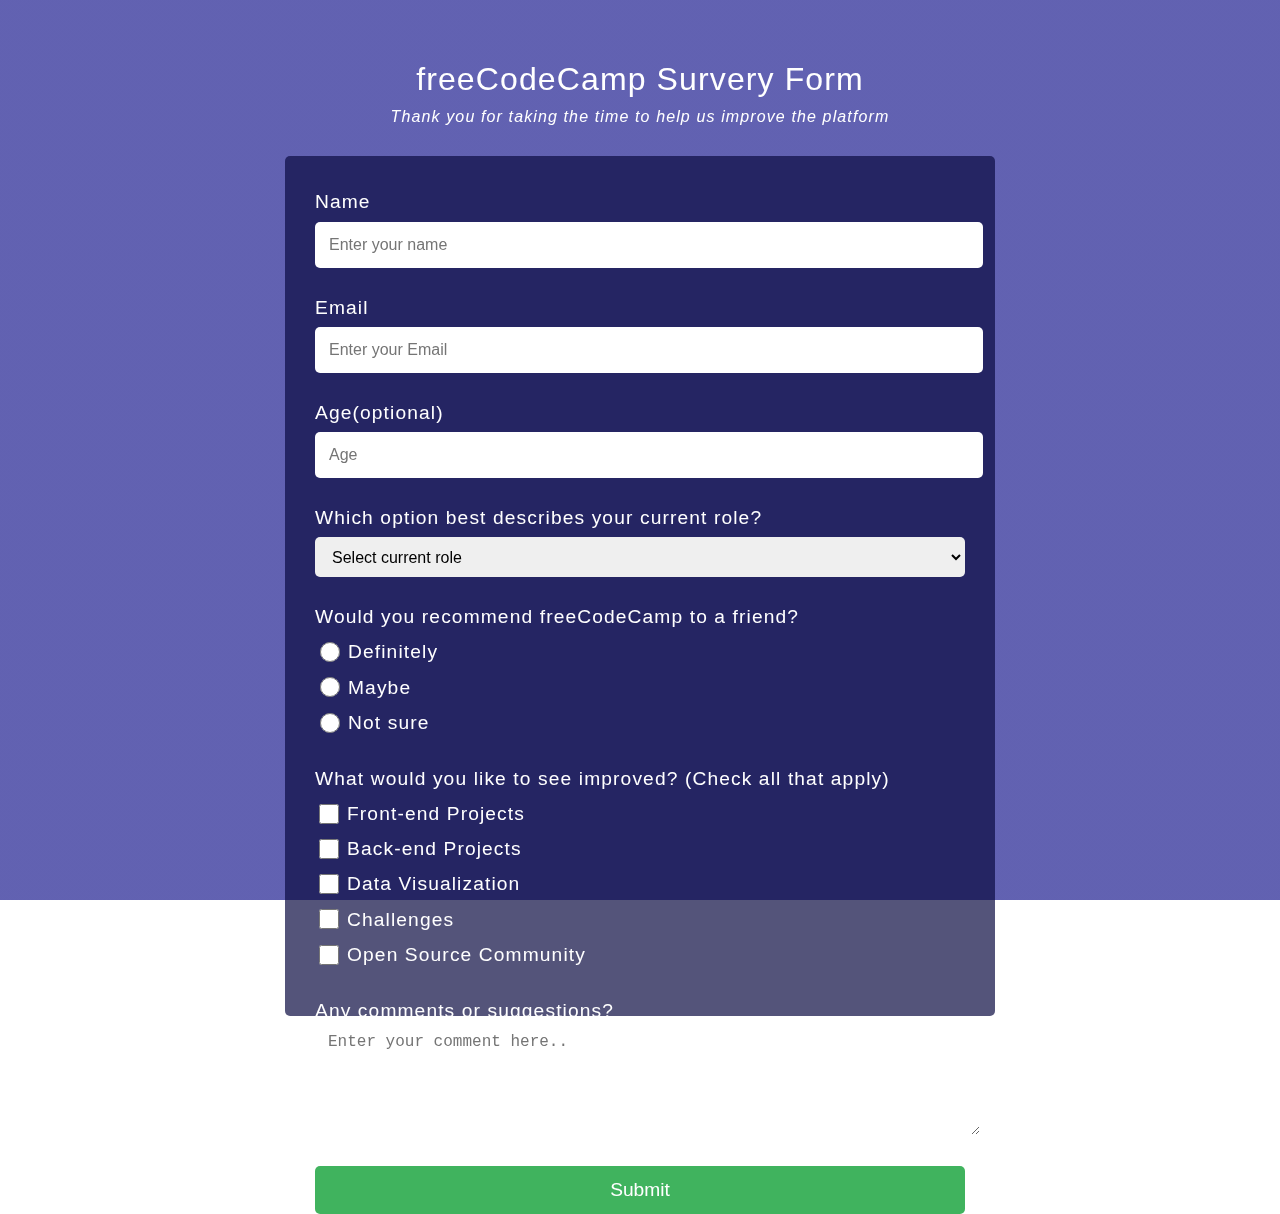
<file: 1_Survey_Form/index.html>
<!DOCTYPE html>
<html lang="en">
  <head>
    <link rel="stylesheet" href="styles.css">
    <meta charset="utf-8">
    <title>Survery Form</title>
  </head>
  <body>
    <div class="container">
      <header>
        <h1 id="title">freeCodeCamp Survery Form</h1>
        <p id="description">Thank you for taking the time to help us improve the platform</p>
      </header>
      
      <form id="survey-form">
        <div class="form-section">
          <label for="name" id="name-label">Name</label>
          <input id="name" type="text" placeholder="Enter your name" class="form-bar" required>
        </div>

        <div class="form-section">
          <label for="email" id="email-label">Email</label>
          <input id="email" type="email" placeholder="Enter your Email" class="form-bar" required>
        </div>

        <div class="form-section">
          <label for="number" id="number-label">Age(optional)</label>
          <input id="number" type="number" pattern="[0-9]" min="0" max="200" placeholder="Age" class="form-bar">
        </div>

        <div class="form-section">
          <label for="dropdown" id="dropdown-label">Which option best describes your current role?</label>
          <select id="dropdown" class="form-bar">
            <option value="">Select current role</option>
            <option value="student">Student</option>
            <option value="full time job">Full Time Job</option>
            <option value="full time leaner">Full Time Leaner</option>
            <option value="Prefer not to say">Prefer not to say</option>
            <option value="Other">Other</option>
          </select>
        </div>

        <div class="form-section">
          <label>Would you recommend freeCodeCamp to a friend?</label>
          <label for="definitely">
            <input type="radio" name="recommend" id="definitely" value="definitely" class="input-redio">Definitely</label>
          <label for="maybe">
            <input type="radio" name="recommend" id="maybe" value="maybe" class="input-redio">Maybe</label>
          <label for="not sure">
            <input type="radio" name="recommend" id="not sure" value="not sure" class="input-redio">Not sure</label>
        </div>

        <div class="form-section">
          <label>What would you like to see improved? (Check all that apply)</label>
          <label for="front-end projects"><input type="checkbox" name="goal" id="front-end projects" value="front-end projects" class="input-checkbox">Front-end Projects</label>
          <label for="back-end projects"><input type="checkbox" name="goal" id="back-end projects" value="back-end projects" class="input-checkbox">Back-end Projects</label>
          <label for="data visualization"><input type="checkbox" name="goal" id="data visualization" value="data visualization" class="input-checkbox">Data Visualization</label>
          <label for="Challenges"><input type="checkbox" name="goal" id="challenges" value="challenges" class="input-checkbox">Challenges</label>
          <label for="Open Source Community"><input type="checkbox" name="goal" id="open source community" value="open source community" class="input-checkbox">Open Source Community</label>
        </div>

        <div class="form-section">
          <label>Any comments or suggestions?</label>
          <textarea id="suggest" name="suggest" placeholder="Enter your comment here.."></textarea>
          <input type="submit" id="submit" value="Submit" class="input-submit" method="POST">
        </div>
      </form>
    </div>
  </body>
</html>
</file>
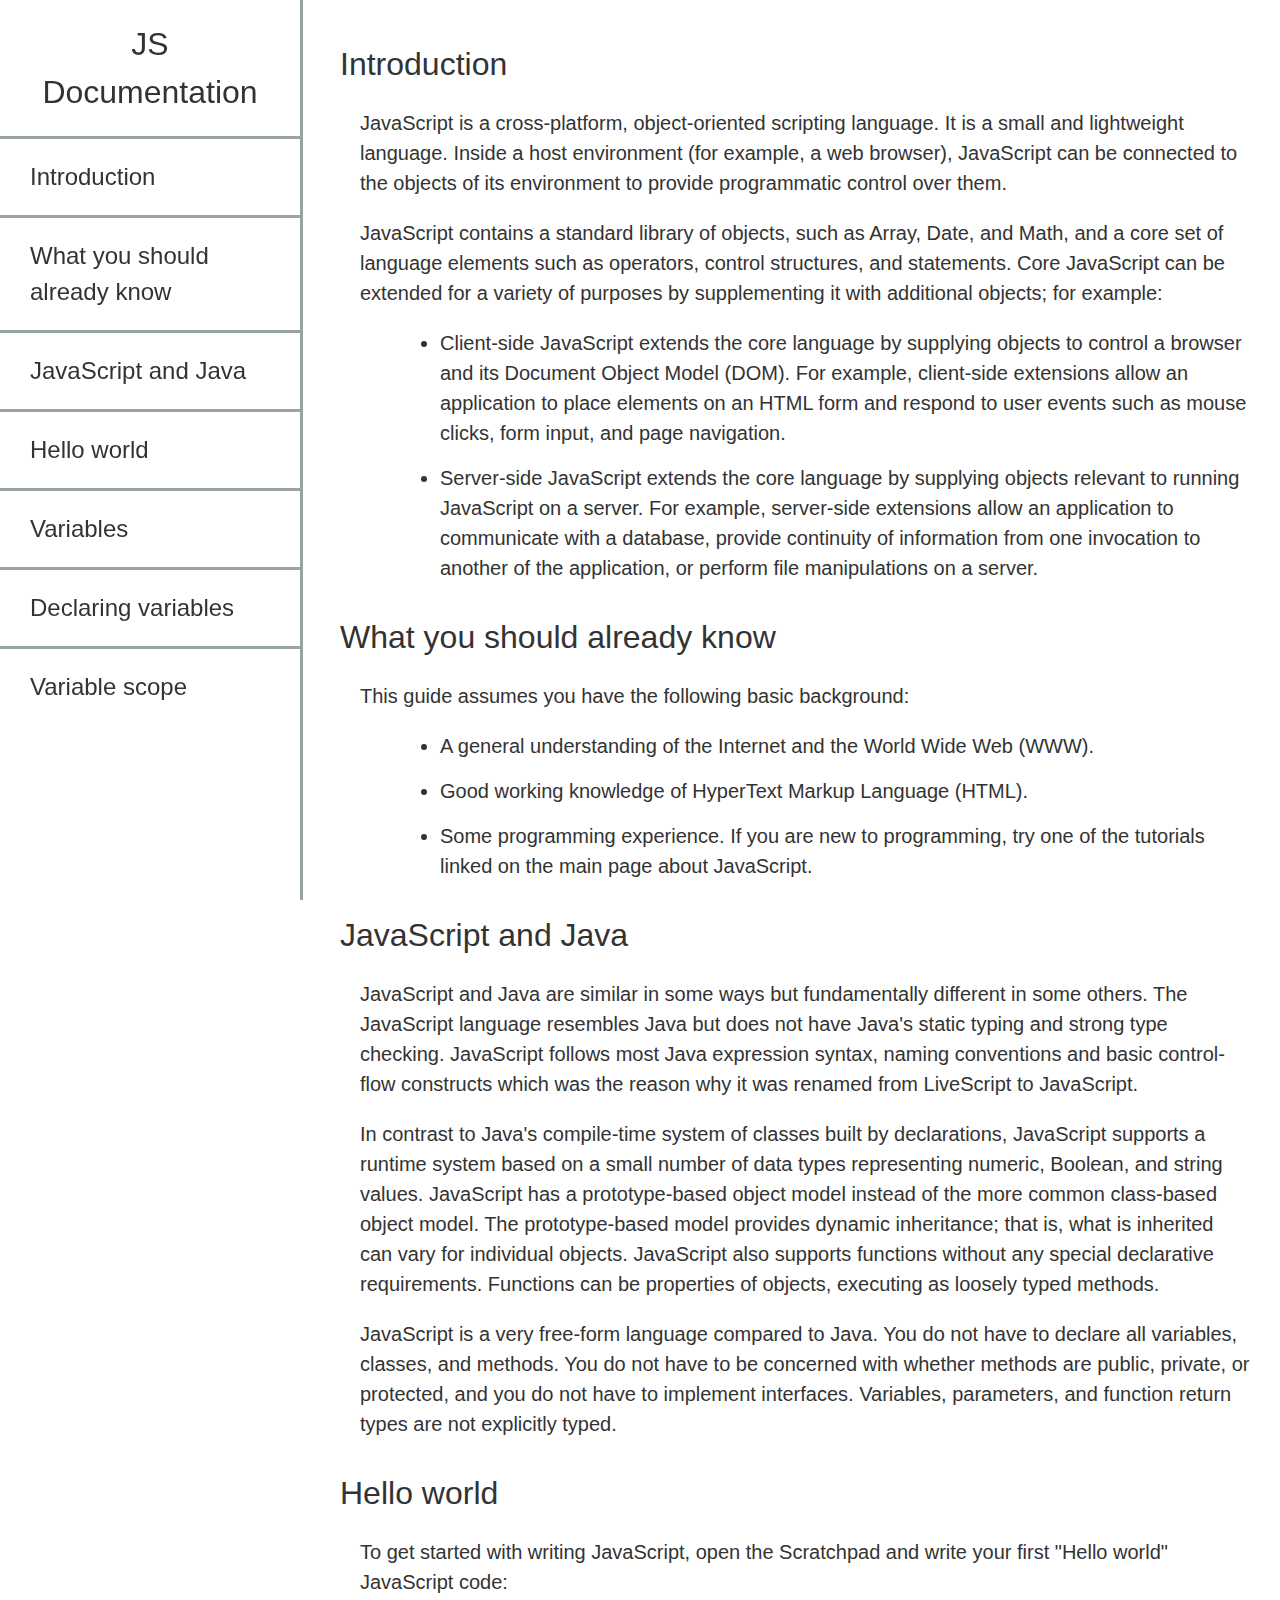
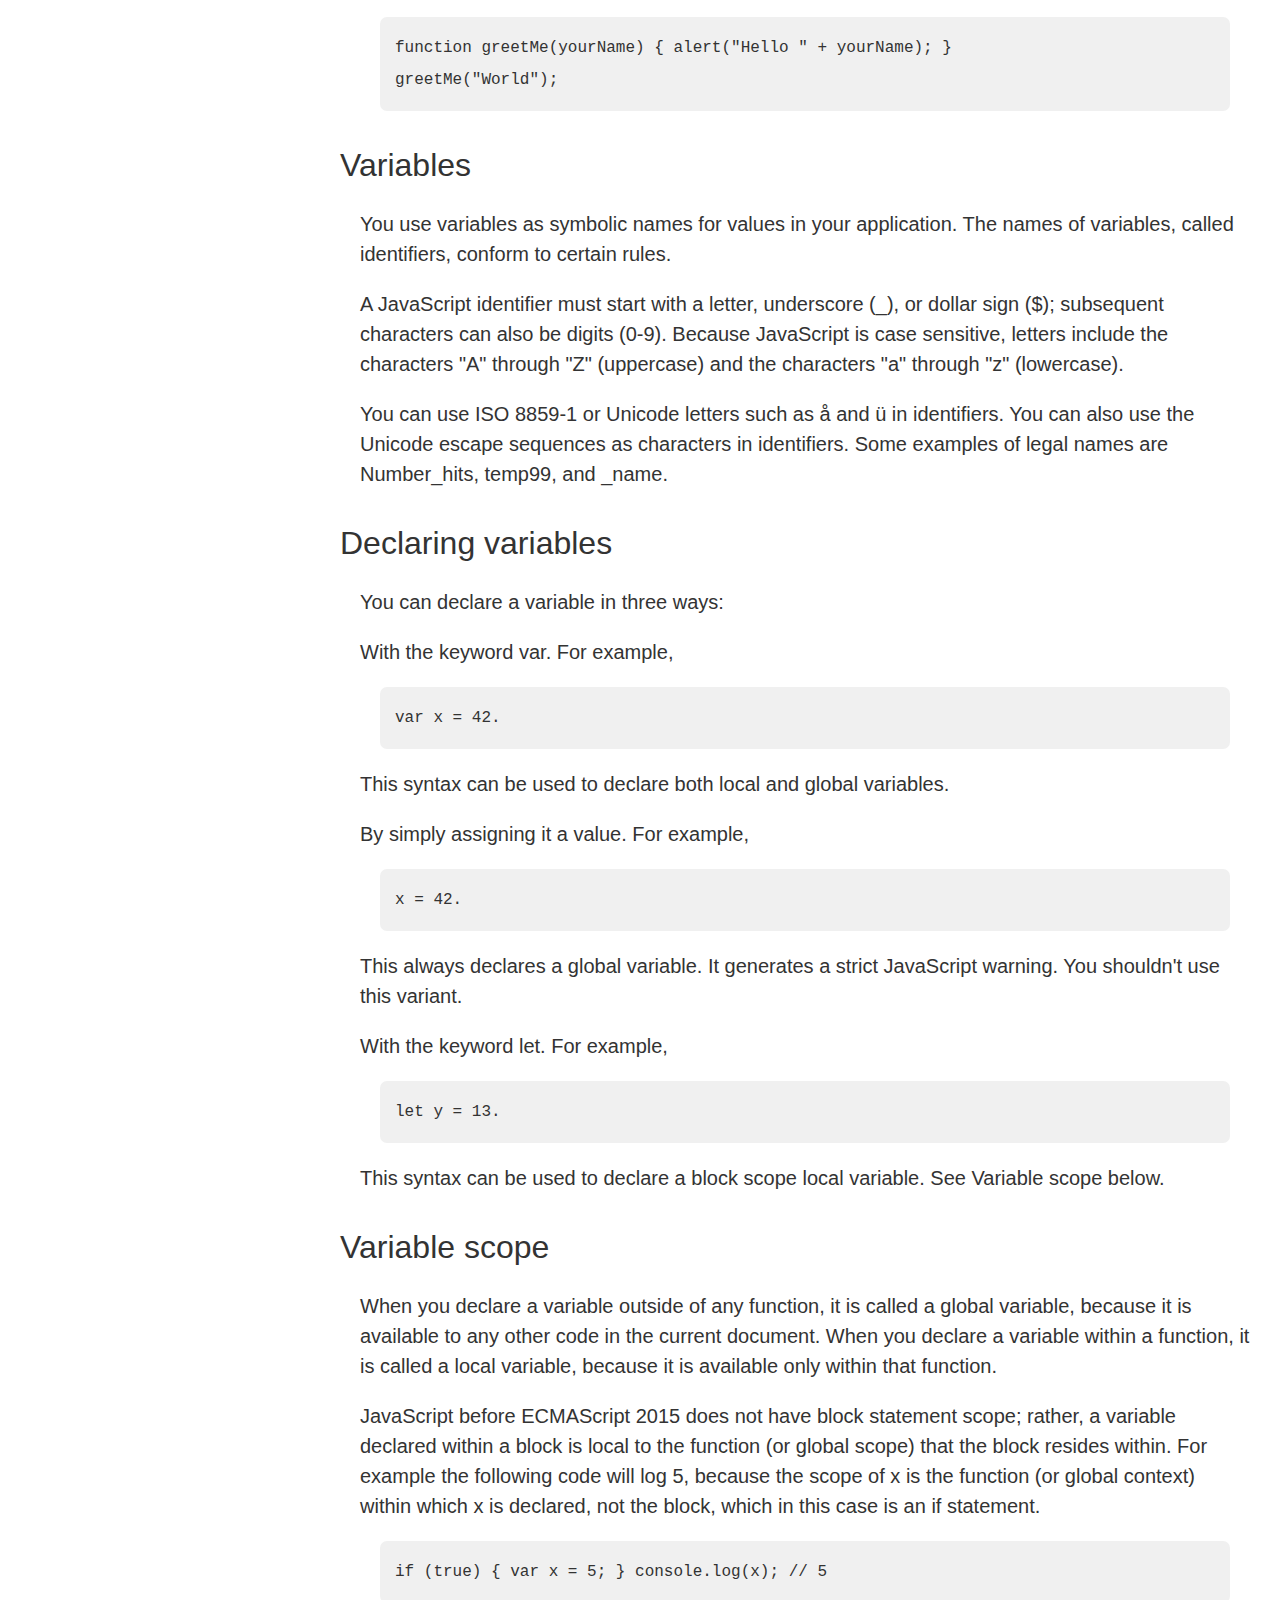
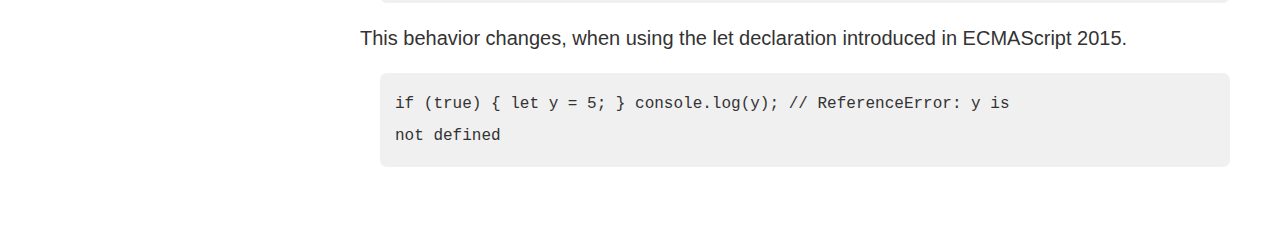
<file: 3_Technical_Documentation_Page/index.html>
<!DOCTYPE html>
<html>
  <head>
    <meta charset="utf-8">
    <meta name="viewport" content="width=device-width, initial-scale=1.0">
    <link rel="stylesheet" href="styles.css">
    <title>JS Documentation</title>
  </head>

  <div id="nav-div">
    <nav id="navbar">
      <header id="nav-header">JS Documentation</header>
      <div id="link-div">
        <a class="nav-link" href="#Introduction">Introduction</a>
        <a class="nav-link" href="#What_you_should_already_know">What you should already know</a>
        <a class="nav-link" href="#JavaScript_and_Java">JavaScript and Java</a>
        <a class="nav-link" href="#Hello_world">Hello world</a>
        <a class="nav-link" href="#Variables">Variables</a>
        <a class="nav-link" href="#Declaring_variables">Declaring variables</a>
        <a class="nav-link" href="#Variable_scope">Variable scope</a>
      </div>
    </nav>
  </div>
    
  <body>
    <main id="main-doc">
      <section class="main-section" id="Introduction">
        <header class="main-header">Introduction</header>
        <article>
          <p>JavaScript is a cross-platform, object-oriented scripting language. It is a small and lightweight language. Inside a host environment (for example, a web browser), JavaScript can be connected to the objects of its environment to provide programmatic control over them.</p>
          <p>JavaScript contains a standard library of objects, such as Array, Date, and Math, and a core set of language elements such as operators, control structures, and statements. Core JavaScript can be extended for a variety of purposes by supplementing it with additional objects; for example:</p>
          <ul>
            <li>Client-side JavaScript extends the core language by supplying objects to control a browser and its Document Object Model (DOM). For example, client-side extensions allow an application to place elements on an HTML form and respond to user events such as mouse clicks, form input, and page navigation.</li>
            <li>Server-side JavaScript extends the core language by supplying objects relevant to running JavaScript on a server. For example, server-side extensions allow an application to communicate with a database, provide continuity of information from one invocation to another of the application, or perform file manipulations on a server.</li>
          </ul>
        </article>
      </section>

      <section class="main-section" id="What_you_should_already_know">
        <header class="main-header">What you should already know</header>
        <article>
          <p>This guide assumes you have the following basic background:</p>
          <ul>
            <li>A general understanding of the Internet and the World Wide Web (WWW).</li>
            <li>Good working knowledge of HyperText Markup Language (HTML).</li>
            <li>Some programming experience. If you are new to programming, try one of the tutorials linked on the main page about JavaScript.</li>
          </ul>
        </article>
      </section>

      <section class="main-section" id="JavaScript_and_Java">
        <header class="main-header">JavaScript and Java</header>
        <article>
          <p>JavaScript and Java are similar in some ways but fundamentally different in some others. The JavaScript language resembles Java but does not have Java's static typing and strong type checking. JavaScript follows most Java expression syntax, naming conventions and basic control-flow constructs which was the reason why it was renamed from LiveScript to JavaScript.</p>
          <p>In contrast to Java's compile-time system of classes built by declarations, JavaScript supports a runtime system based on a small number of data types representing numeric, Boolean, and string values. JavaScript has a prototype-based object model instead of the more common class-based object model. The prototype-based model provides dynamic inheritance; that is, what is inherited can vary for individual objects. JavaScript also supports functions without any special declarative requirements. Functions can be properties of objects, executing as loosely typed methods.</p>
          <p>JavaScript is a very free-form language compared to Java. You do not have to declare all variables, classes, and methods. You do not have to be concerned with whether methods are public, private, or protected, and you do not have to implement interfaces. Variables, parameters, and function return types are not explicitly typed.</p>
        </article>
      </section>

      <section class="main-section" id="Hello_world">
        <header class="main-header">Hello world</header>
        <article>
          <p>To get started with writing JavaScript, open the Scratchpad and write your first "Hello world" JavaScript code:</p>
          <code>function greetMe(yourName) { alert("Hello " + yourName); }
            greetMe("World");
          </code>
        </article>
      </section>

      <section class="main-section" id="Variables">
        <header class="main-header">Variables</header>
        <article>
          <p>You use variables as symbolic names for values in your application. The names of variables, called identifiers, conform to certain rules.</p>
          <p>A JavaScript identifier must start with a letter, underscore (_), or dollar sign ($); subsequent characters can also be digits (0-9). Because JavaScript is case sensitive, letters include the characters "A" through "Z" (uppercase) and the characters "a" through "z" (lowercase).</p>
          <p>You can use ISO 8859-1 or Unicode letters such as å and ü in identifiers. You can also use the Unicode escape sequences as characters in identifiers. Some examples of legal names are Number_hits, temp99, and _name.</p>
        </article>
      </section>

      <section class="main-section" id="Declaring_variables">
        <header class="main-header">Declaring variables</header>
        <article>
          <p>You can declare a variable in three ways:</p>
          <p>With the keyword var. For example,</p>
          <code>var x = 42.</code>

          <p>This syntax can be used to declare both local and global variables.</p>
          <p>By simply assigning it a value. For example,</p>
          <code>x = 42.</code>

          <p>This always declares a global variable. It generates a strict JavaScript warning. You shouldn't use this variant.</p>
          <p>With the keyword let. For example,</p>
          <code>let y = 13.</code>
          <p>This syntax can be used to declare a block scope local variable. See Variable scope below.</p>
        </article>
      </section>

      <section class="main-section" id="Variable_scope">
        <header class="main-header">Variable scope</header>
        <article>
          <p>When you declare a variable outside of any function, it is called a global variable, because it is available to any other code in the current document. When you declare a variable within a function, it is called a local variable, because it is available only within that function.</p>
          <p>JavaScript before ECMAScript 2015 does not have block statement scope; rather, a variable declared within a block is local to the function (or global scope) that the block resides within. For example the following code will log 5, because the scope of x is the function (or global context) within which x is declared, not the block, which in this case is an if statement.</p>
          <code>if (true) { var x = 5; } console.log(x); // 5</code>

          <p>This behavior changes, when using the let declaration introduced in ECMAScript 2015.</p>
          <code>if (true) { let y = 5; } console.log(y); // ReferenceError: y is
not defined</code>
        </article>
      </section>

    </main>
  </body>
</html>
</file>
<file: 1_Survey_Form/styles.css>
body {
  font-family: 'Poppins', sans-serif;
  font-size: 1rem;
  font-weight: 400;
  letter-spacing: 0.07rem;
  padding: 40px;
  margin: 0;
  color: white;
}

body::before {
  content: "";
  position: fixed;
  height: 100%;
  width: 100%;
  top: 0;
  left: 0;
  z-index: -1;
  background-image: linear-gradient(rgba(58, 58, 158, 0.8), rgba(58, 58, 158, 0.8)), url('https://cdn.freecodecamp.org/testable-projects-fcc/images/survey-form-background.jpeg');
  background-size: cover;
}

.container {
  width: 100%;
}

header {
  display: block;
  align-items: center;
}

h1 {
  font-size: 2rem;
  font-weight: 400;
  text-align: center;
  margin-bottom: 10px;
}

#description {
  font-size: 1rem;
  font-weight: 200;
  text-align: center;
  font-style: italic;
  margin-top: 0;
  margin-bottom: 30px;
}

form {
  display: block;
  background-color: rgba(11, 11, 66, 0.7);
  line-height: 2rem;
  padding: 30px;
  max-width: 650px;
  height: 800px;
  border-radius: 5px;
  margin: auto;
}

.form-section {
  margin-bottom: 1.5rem;
}

label {
  display: flex;
  align-items: center;
  font-size: 1.2rem;
  margin-bottom: 0.2rem;
}

.form-bar, textarea {
  display: block;
  font-size: 1rem;
  width: 100%;
  height: 2.5rem;
  padding-left: 0.75rem;
  border-radius: 5px;
  border-color: transparent;
  margin-top: 0;
}

 .input-redio, .input-checkbox {
  display: inline-bolck;
  min-height: 1.25rem;
  min-width: 1.25rem;
  margin-right: 0.5rem;
  margin-bottom: 0.2rem;
}

textarea {
  height: 100px;
  margin-bottom: 30px;
}

.input-submit {
  width: 100%;
  height: 3rem;
  font-size: 1.2rem;
  border-radius: 5px;
  border-color: transparent;
  background-color: #40b35e;
  color: white;
}
</file>
<file: 3_Technical_Documentation_Page/styles.css>
html {
  font-family: 'Open Sans', sans-serif;
  line-height: 1.5;
  background-color: white;
  color: #333333;
  min-width: 300px;
}

#nav-div {
  position: fixed;
  height: 100%;
  width: 300px;
  border-right: 3.5px solid;
  border-color: rgba(0, 22, 22, 0.4);
  top: 0;
  left: 0;
}

#nav-header {
  text-align: center;
  padding: 20px;
  font-size: 2rem;
}

#link-div {
  height: 80%;
  overflow-y: auto;
  overflow-x: hidden;
}

.nav-link {
  display: block;
  font-size: 1.5rem;
  border-top: 3px solid;
  border-color: rgba(0, 22, 22, 0.4);
  padding: 20px 30px 20px 30px;
  color: #333333;
  text-decoration: none;
}

body {
  display: block;
  margin: 10px;
  min-width: 300px;
}

main {
  position: absolute;
  display: block;
  margin-left: 300px;
  padding: 30px;
}

.main-header {
  font-size: 2rem;
}

article {
  margin: 0 0 30px 20px;
      display: block;
}

p {
  font-size: 1.25rem;
}

ul {
  font-size: 1.25rem;
  margin-left: 40px;
}

li {
  margin-bottom: 15px;
}

code {
  display: block;
  padding:15px;
  font-size: 1rem;
  margin: 20px;
  background-color: #f0f0f0;
  white-space: pre-line;
  line-height: 2;
  border-radius: 7px;
}

@media only screen and (max-width: 815px) {
  #nav-div {
    position: absolute;
    max-height: 300px;
    width: 100%;
    border-bottom: 3.5px solid;
    border-color: rgba(0, 22, 22, 0.4);
    top: 0;
    left: 0;
    z-index: 1;
    background-color: white;
  }
}

@media only screen and (max-width: 815px) {
  #link-div {
    height: 200;
    border: 1px solid;
  }
}

@media only screen and (max-width: 815px) {
  main {
    position: relative;
    display: block;
    margin-left: 0px;
    margin-top: 300px;
  }
}
</file>
